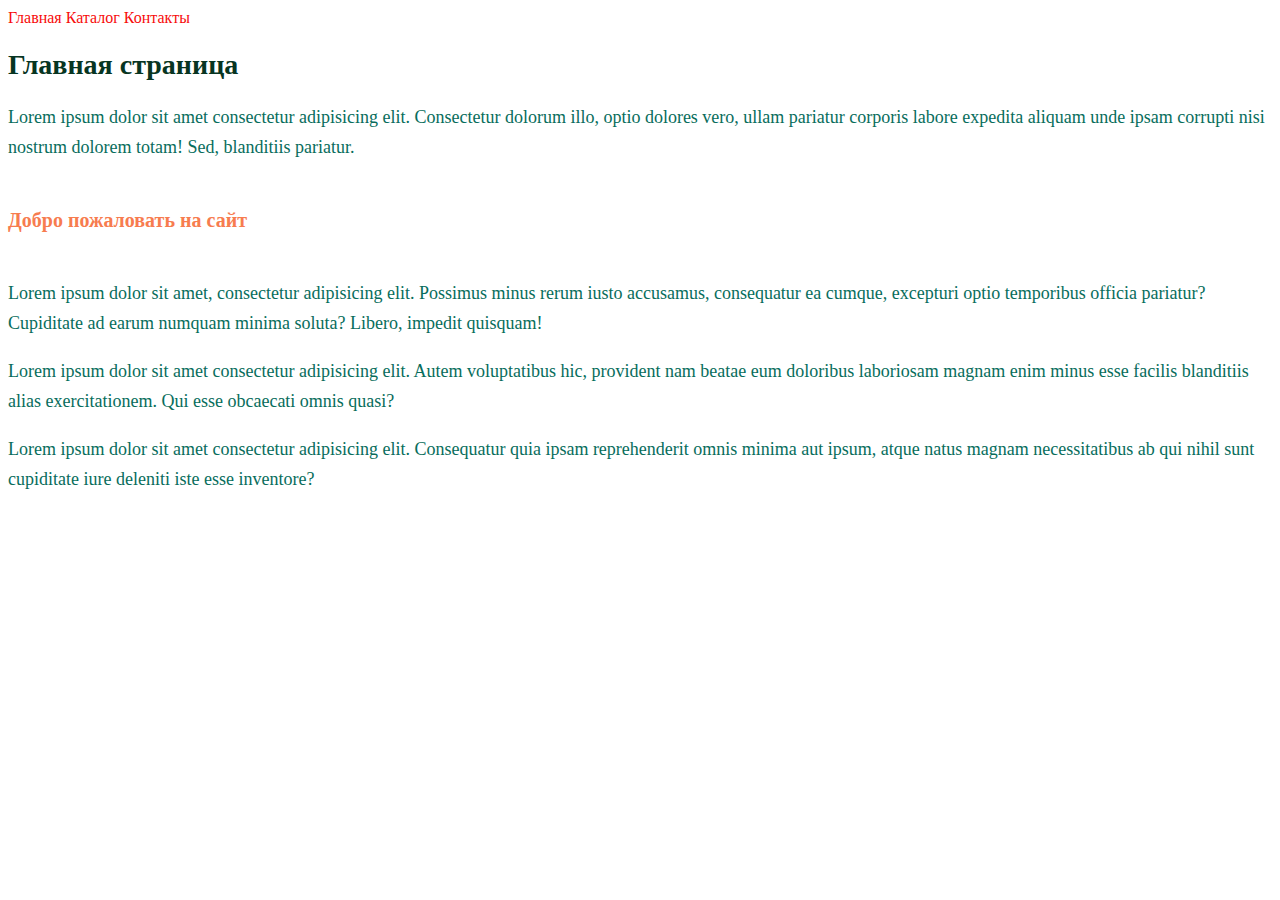
<file: Lesson_1/index.html>
<!DOCTYPE html>
<html lang="en">
  <head>
    <meta charset="UTF-8" />
    <meta name="viewport" content="width=device-width, initial-scale=1.0" />
    <title>Lesson_1</title>
    <link rel="stylesheet" href="./style.css">
  </head>
  <body>
    <a class="link1" href="#">Главная</a>
    <a class="link1" href="./catalog/catalog.html">Каталог</a>
    <a class="link1" href="#">Контакты</a>
    <h1 class="head1">Главная страница</h1>
    <p class="parag">Lorem ipsum dolor sit amet consectetur adipisicing elit. Consectetur dolorum illo, optio dolores vero, ullam pariatur corporis labore expedita aliquam unde ipsam corrupti nisi nostrum dolorem totam! Sed, blanditiis pariatur.</p>
    <h2 class="head2">Добро пожаловать на сайт</h2>
    <p class="parag">Lorem ipsum dolor sit amet, consectetur adipisicing elit. Possimus minus rerum iusto accusamus, consequatur ea cumque, excepturi optio temporibus officia pariatur? Cupiditate ad earum numquam minima soluta? Libero, impedit quisquam!</p>
    <p class="parag">Lorem ipsum dolor sit amet consectetur adipisicing elit. Autem voluptatibus hic, provident nam beatae eum doloribus laboriosam magnam enim minus esse facilis blanditiis alias exercitationem. Qui esse obcaecati omnis quasi?</p>
    <p class="parag">Lorem ipsum dolor sit amet consectetur adipisicing elit. Consequatur quia ipsam reprehenderit omnis minima aut ipsum, atque natus magnam necessitatibus ab qui nihil sunt cupiditate iure deleniti iste esse inventore?</p>
  </body>
</html>
</file>
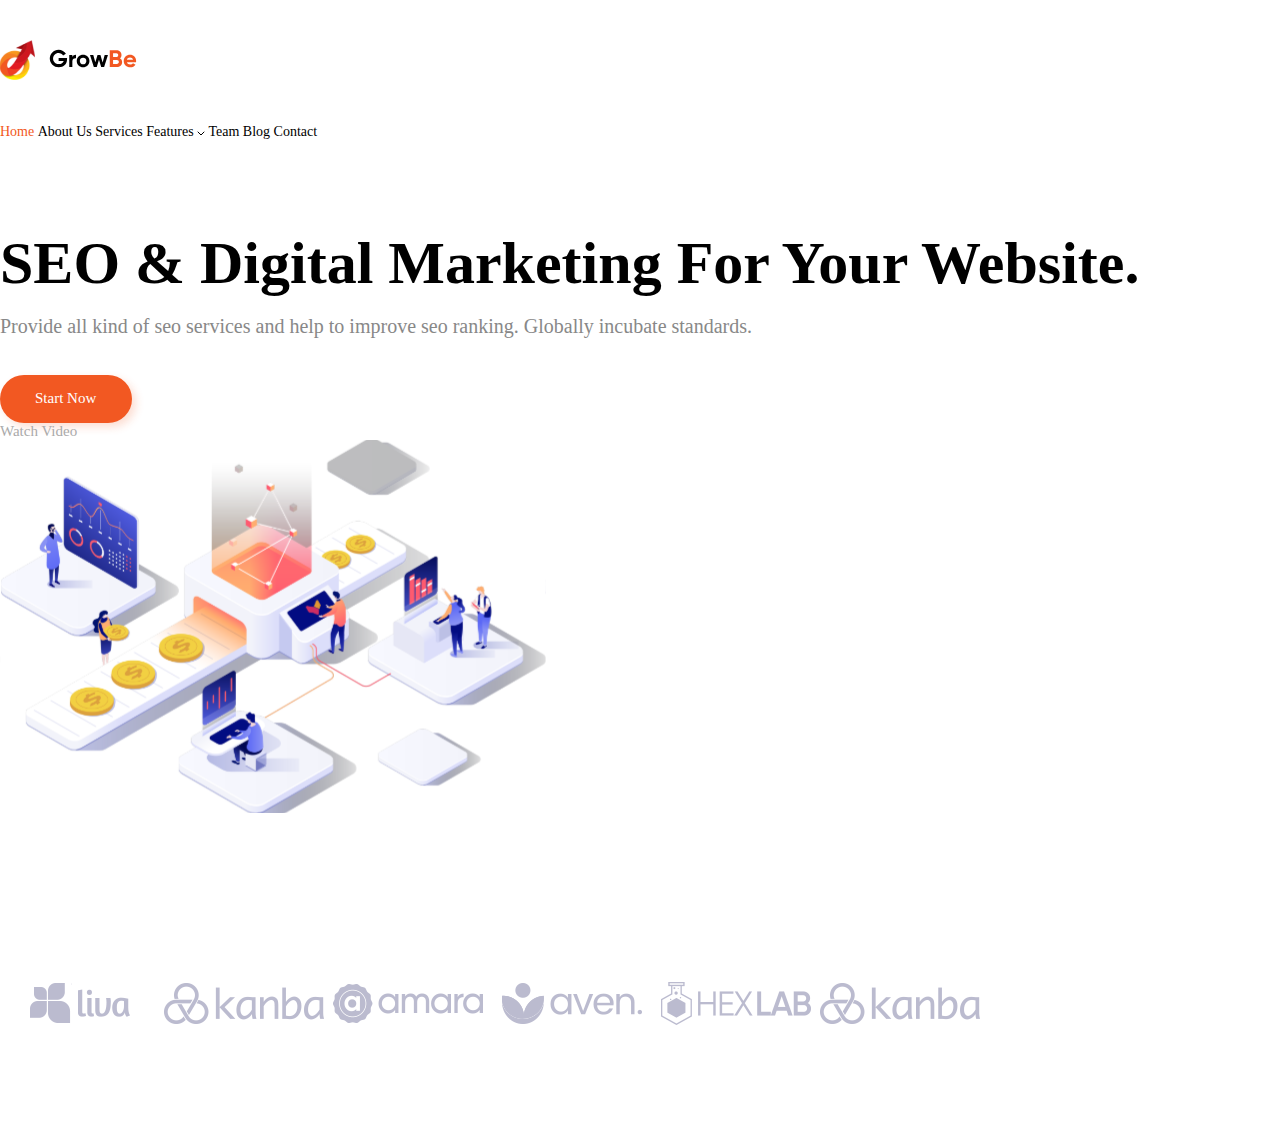
<file: Lesson_3/index.html>
<!DOCTYPE html>
<html lang="en">

<head>
    <meta charset="UTF-8">
    <meta name="viewport" content="width=device-width, initial-scale=1.0">
    <link rel="stylesheet" href="style.css">
    <title>HTML CSS. HomeWork 3</title>
</head>

<body>
<div class="content">
    <div class="header">
        <div class="logo">
            <img src="image/site-logo.svg" alt="logo">
        </div>
        <div class="nav">
            <a class="nav__link__active" href="#">Home</a>
            <a class="nav__link" href="#">About Us</a>
            <a class="nav__link" href="#">Services</a>
            <a class="nav__link" href="#">Features
                <svg xmlns="http://www.w3.org/2000/svg" width="8" height="5" viewBox="0 0 8 5" fill="none">
                    <path d="M1 1L4 4L7 1" stroke="black" stroke-linecap="round" stroke-linejoin="round"/>
                </svg>
            </a>
            <a class="nav__link" href="#">Team</a>
            <a class="nav__link" href="#">Blog</a>
            <a class="nav__link" href="#">Contact</a>
        </div>
    </div>
    <div class="main">
        <div>
            <h1 class="main__title">SEO & Digital Marketing For Your Website.</h1>
            <p class="main__text">
                Provide all kind of seo services and help to improve
                seo ranking. Globally incubate standards.
            </p>
            <div class="btn_group">
                <button class="btn">Start Now</button>
                <p class="btn_group__text">
                    Watch Video
                </p>
            </div>
        </div>
        <img src="image/main_image.svg" alt="main image">
    </div>
    <div class="footer">
        <div class="footer__logo">
            <img src="image/logo-1.svg" alt="logo 1">
            <img src="image/logo-2.svg" alt="logo 2">
            <img src="image/logo-3.svg" alt="logo 3">
            <img src="image/logo-4.svg" alt="logo 4">
            <img src="image/logo-5.svg" alt="logo 5">
            <img src="image/logo-6.svg" alt="logo 6">
        </div>
    </div>
</div>
</body>

</html>
</file>
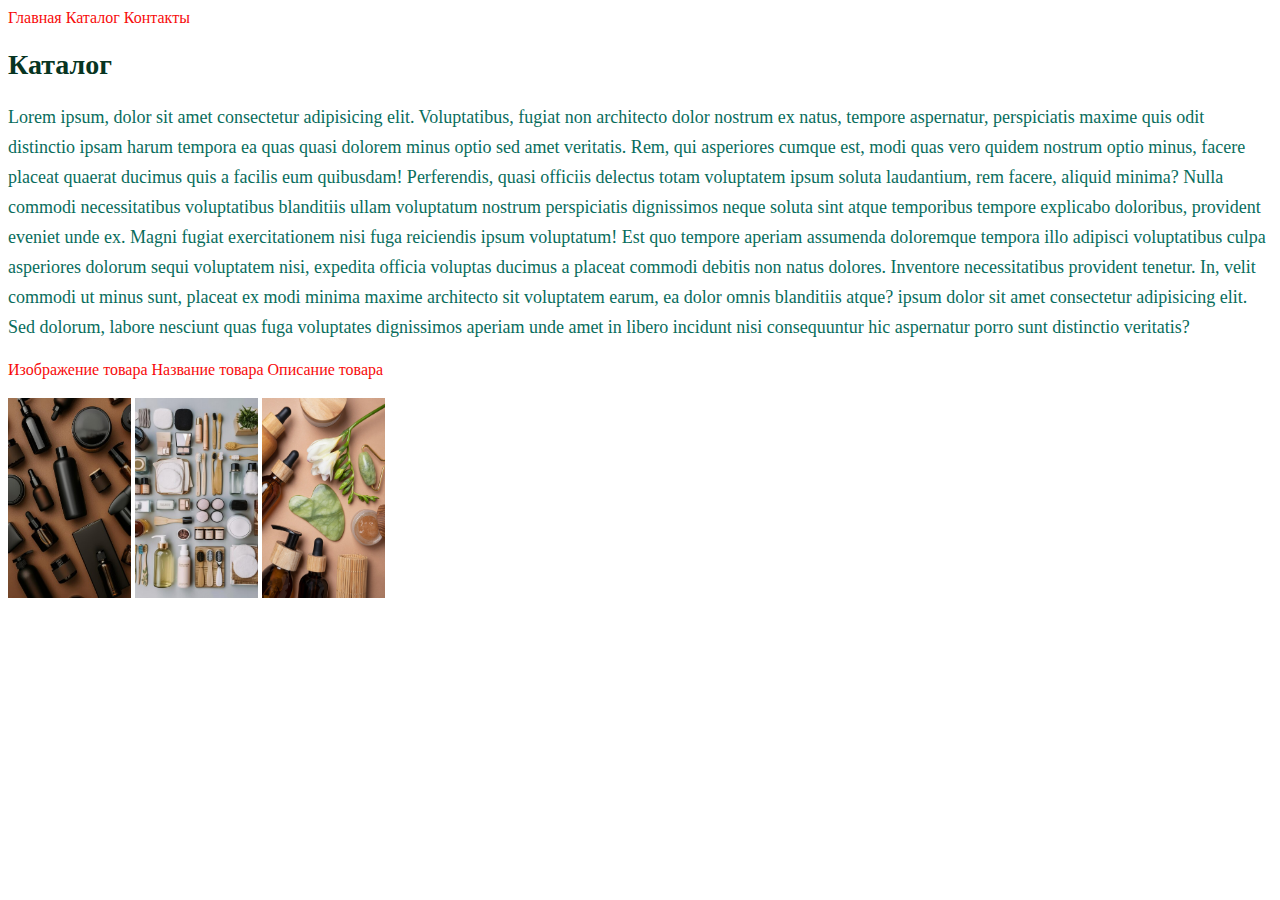
<file: Lesson_1/catalog/catalog.html>
<!DOCTYPE html>
<html lang="en">
  <head>
    <meta charset="UTF-8" />
    <meta name="viewport" content="width=device-width, initial-scale=1.0" />
    <title>Catalog</title>
    <link rel="stylesheet" href="../style.css">
  </head>
  <body>
    <a class="link1" href="../index.html">Главная</a>
    <a class="link1" href="#">Каталог</a>
    <a class="link1" href="#">Контакты</a>
    <h1 class="head1" >Каталог</h1>
    <p class="parag" >
      Lorem ipsum, dolor sit amet consectetur adipisicing elit. Voluptatibus,
      fugiat non architecto dolor nostrum ex natus, tempore aspernatur,
      perspiciatis maxime quis odit distinctio ipsam harum tempora ea quas quasi
      dolorem minus optio sed amet veritatis. Rem, qui asperiores cumque est,
      modi quas vero quidem nostrum optio minus, facere placeat quaerat ducimus
      quis a facilis eum quibusdam! Perferendis, quasi officiis delectus totam
      voluptatem ipsum soluta laudantium, rem facere, aliquid minima? Nulla
      commodi necessitatibus voluptatibus blanditiis ullam voluptatum nostrum
      perspiciatis dignissimos neque soluta sint atque temporibus tempore
      explicabo doloribus, provident eveniet unde ex. Magni fugiat
      exercitationem nisi fuga reiciendis ipsum voluptatum! Est quo tempore
      aperiam assumenda doloremque tempora illo adipisci voluptatibus culpa
      asperiores dolorum sequi voluptatem nisi, expedita officia voluptas
      ducimus a placeat commodi debitis non natus dolores. Inventore
      necessitatibus provident tenetur. In, velit commodi ut minus sunt, placeat
      ex modi minima maxime architecto sit voluptatem earum, ea dolor omnis
      blanditiis atque? ipsum dolor sit amet consectetur adipisicing elit. Sed
      dolorum, labore nesciunt quas fuga voluptates dignissimos aperiam unde
      amet in libero incidunt nisi consequuntur hic aspernatur porro sunt
      distinctio veritatis?
    </p>
    <a class="link1" href="#">Изображение товара</a>
    <a class="link1" href="#">Название товара</a>
    <a class="link1" href="#">Описание товара</a>
    <br>
    <br>
    <img src="../img/A.jpg" alt="Фотография товара1" width="123" height="200">
    <img src="../img/C.jpg" alt="Фотография товара2" width="123" height="200">
    <img src="../img/D.jpg" alt="Фотография товара3" width="123" height="200">
  </body>
</html>
</file>
<file: Lesson_1/style.css>
a {
    text-decoration: none;
    }

.link1 {
    color: rgb(247, 11, 11);
    font-size: 16px;
    line-height: 20px;     
}
      
.head1{
    color: #073522;
    font-size: 28px;
    line-height: 36px;
    font-weight: bold;    
}


.parag {
    font-style: normal;
    font-weight: 300;
    font-size: 18px;
    line-height: 30px;
    color: #086d5c
}

.head2 {
    color: rgb(247, 124, 79);
    font-style: normal;
    font-weight: 700;
    font-size: 20px;
    line-height: 80px;
}
</file>
<file: Lesson_3/style.css>
* {
    padding: 0;
    margin: 0;
}

a {
    text-decoration: none;
}

.content {
    background: #FFF;
    font-style: normal;
    font-weight: 400;
    line-height: normal;
}

.logo {
    margin-top: 40px;
}

.nav {
    font-size: 14px;
    margin-top: 40px;
}

.nav__link {
    color: #000;
    font-family: 'Gilroy-Medium', serif;
}

.nav__link__active {
    color: #F25822;
    font-family: 'Gilroy-SemiBold', serif;
}

.main {
    margin-top: 89px;
}

.main__title {
    color: #000;
    font-size: 60px;
}

.main__text {
    color: #888;
    font-size: 20px;
    margin-top: 17px;
    font-family: 'Gilroy-Medium', serif;
}

.btn_group {
    margin-top: 37px;
}

.btn {
    font-family: 'Gilroy-Bold', serif;
    border-radius: 50px;
    border-width: 0;
    background: #F25822;
    box-shadow: 4px 4px 8px 0 rgba(242, 88, 34, 0.20);
    color: #FFF;
    font-size: 15px;
    flex-shrink: 0;
    padding: 15px 36px 16px 35px;
}

.btn_group__text {
    color: #AAA;
    font-size: 15px;
    font-family: 'Gilroy-Bold', serif;
}

.footer {
    margin-top: 162px;
}

.footer__logo {
    margin-top: 97px;
    margin-bottom: 97px;
}
</file>
